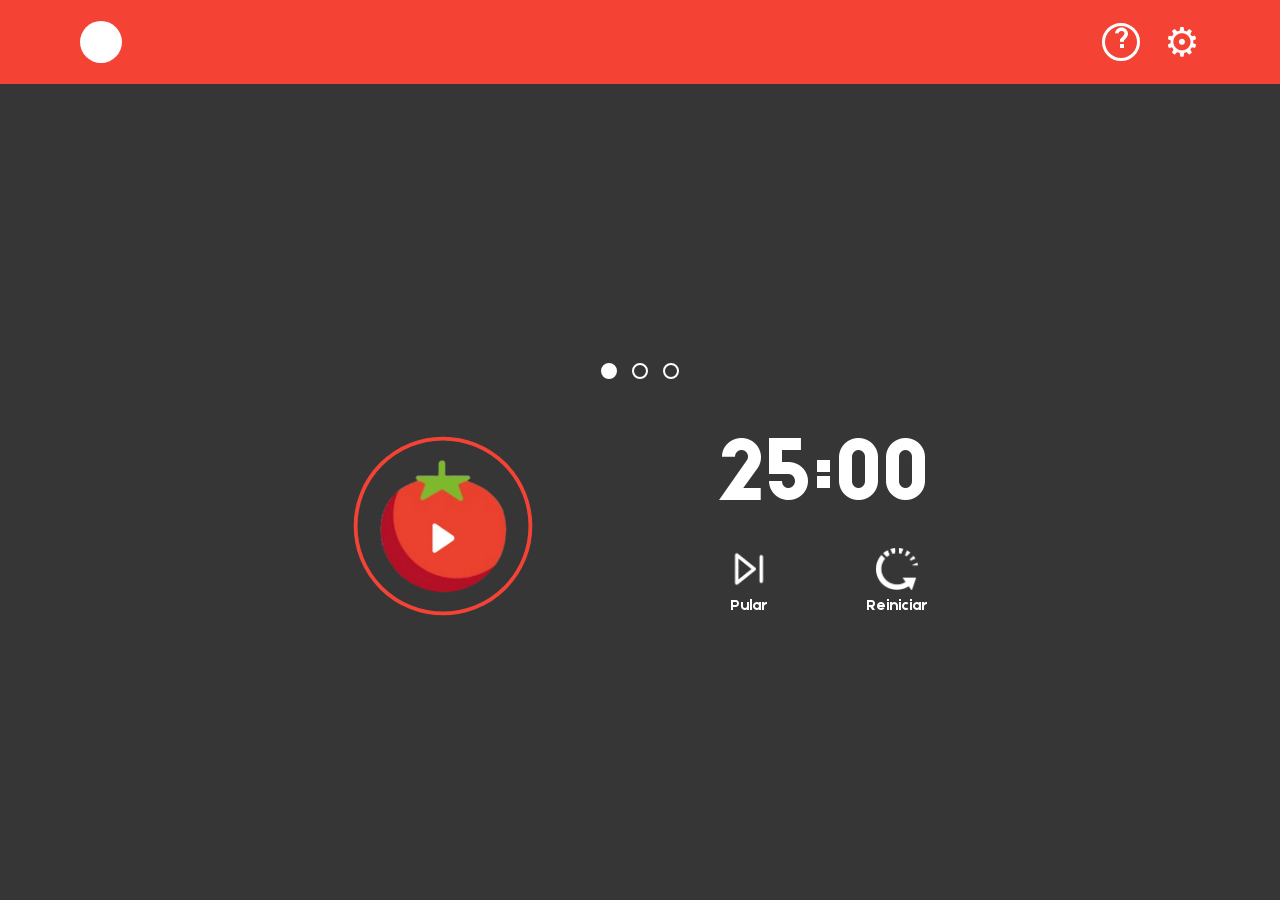
<file: index.html>
<!DOCTYPE html>
<html lang="pt-br">
<head>
    <meta charset="UTF-8">
    <meta name="viewport" content="width=device-width, initial-scale=1.0">
    <title>Pomodoro</title>
    <link rel="stylesheet" href="style.css">
</head>
<body data-page="home">
    <header class="cabecalho">
        <a class="perfil" href="index.html" aria-label="Página inicial"></a>
        <nav class="menu">
            <a class="ajuda" href="Sobre.html" aria-label="Sobre">?</a>
            <a class="configurar" href="Configuração/Configuracoes.html" aria-label="Configurações">⚙</a>
        </nav>
    </header>
    <main class="PomodoroPrincipal">
        <!-- Ciclos -->
        <div class="indicadores" id="indicadores"><span class="dot ativo"></span><span class="dot"></span><span class="dot"></span></div>
        <!-- Timer -->
        <div class="conteudo-pomodoro">
            <div class="container-tomate">
                <svg class="circulo-progresso" viewBox="0 0 200 200"><circle class="circulo-fundo" cx="100" cy="100" r="92"></circle><circle id="circulo-timer" class="circulo-linha" cx="100" cy="100" r="92"></circle></svg>
                <button id="IniciarPausar"><img src="img/BotaoTomatePlay.png" alt="Tomate"></button>
            </div>
            <div class="lado-direito">
                <div id="Tempo"></div>
                <div class="Botoes">
                    <button id="PularTempo"><img src="img/pularW.png" alt=""><span data-i18n="skip">Pular</span></button>
                    <button id="ReiniciarTempo"><img src="img/reiniciarW.png" alt=""><span data-i18n="restart">Reiniciar</span></button>
                </div>
            </div>
        </div>
    </main>
    <script src="script.js" defer></script>
</body>
</html>
</file>
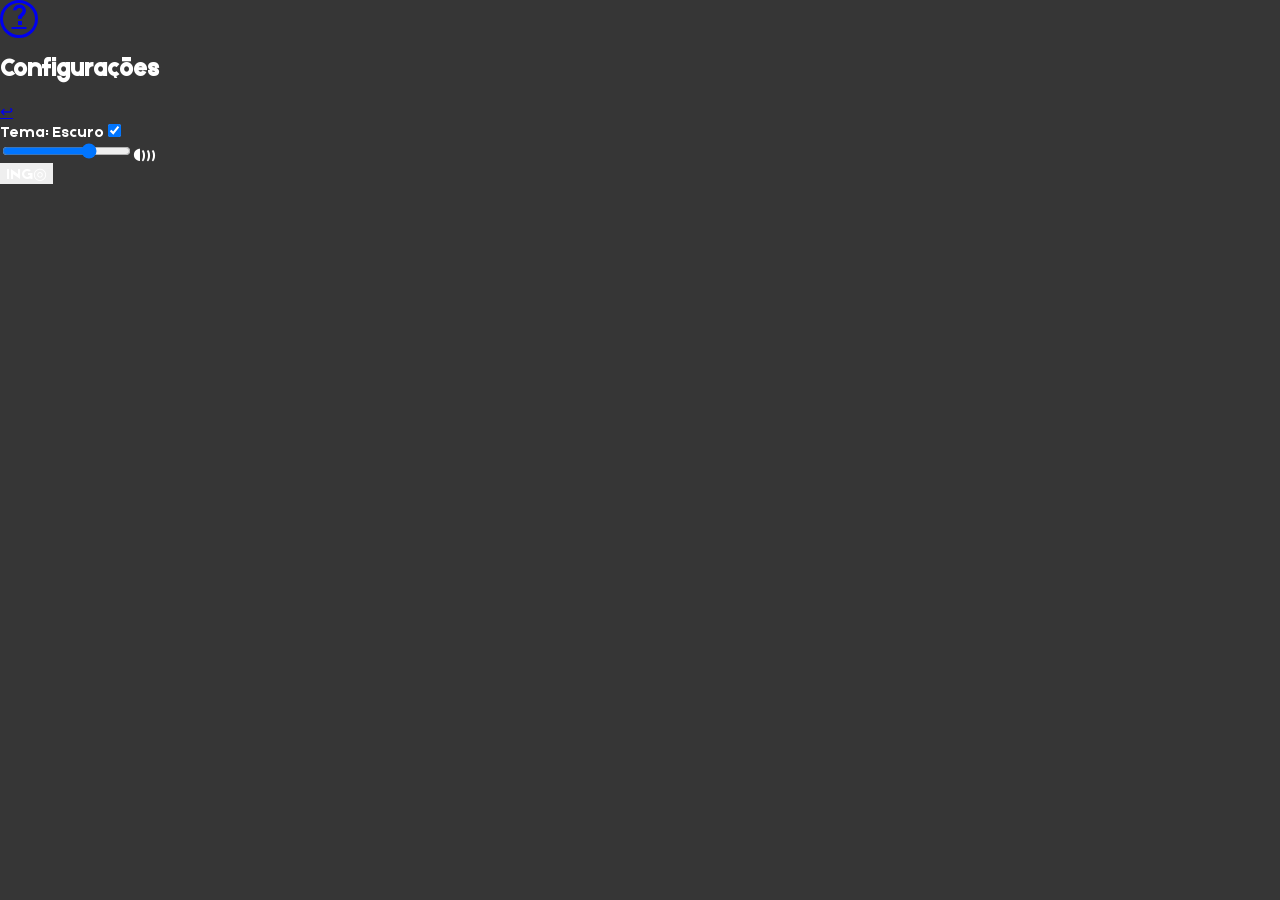
<file: Configuracoes.html>
<!DOCTYPE html>
<html lang="pt-br">
<head>
    <meta charset="UTF-8">
    <meta name="viewport" content="width=device-width, initial-scale=1.0">
    <link rel="stylesheet" href="style.css">
    <title>Configurações</title>
</head>
<body data-page="settings">
    <!-- Configurações -->
    <div class="painel-configuracoes">
        <div class="cabecalho-config">
            <a class="ajuda" href="../Sobre.html" aria-label="Sobre">?</a>
            <h2 data-i18n="settings">Configurações</h2>
            <a class="voltar" href="../index.html" aria-label="Voltar">↩</a>
        </div>
        <div class="corpo-config">
            <!-- Tema -->
            <div class="opcao-item"><span id="labelTema">Tema: Escuro</span><label class="switch"><input type="checkbox" checked id="toggleTema"><span class="slider"></span></label></div>
            <!-- Volume -->
            <div class="opcao-item controle-volume"><input type="range" min="0" max="100" value="70" class="range-volume" id="rangeVolume"><span class="icone-som">◖)))</span></div>
            <!-- Idioma -->
            <div class="opcao-item centralizado"><button class="botao-idioma" id="btnIdioma"><span id="textoIdioma">ING</span><span class="icone-globo">◎</span></button></div>
        </div>
    </div>
    <script src="../script.js"></script>
</body>
</html>
</file>
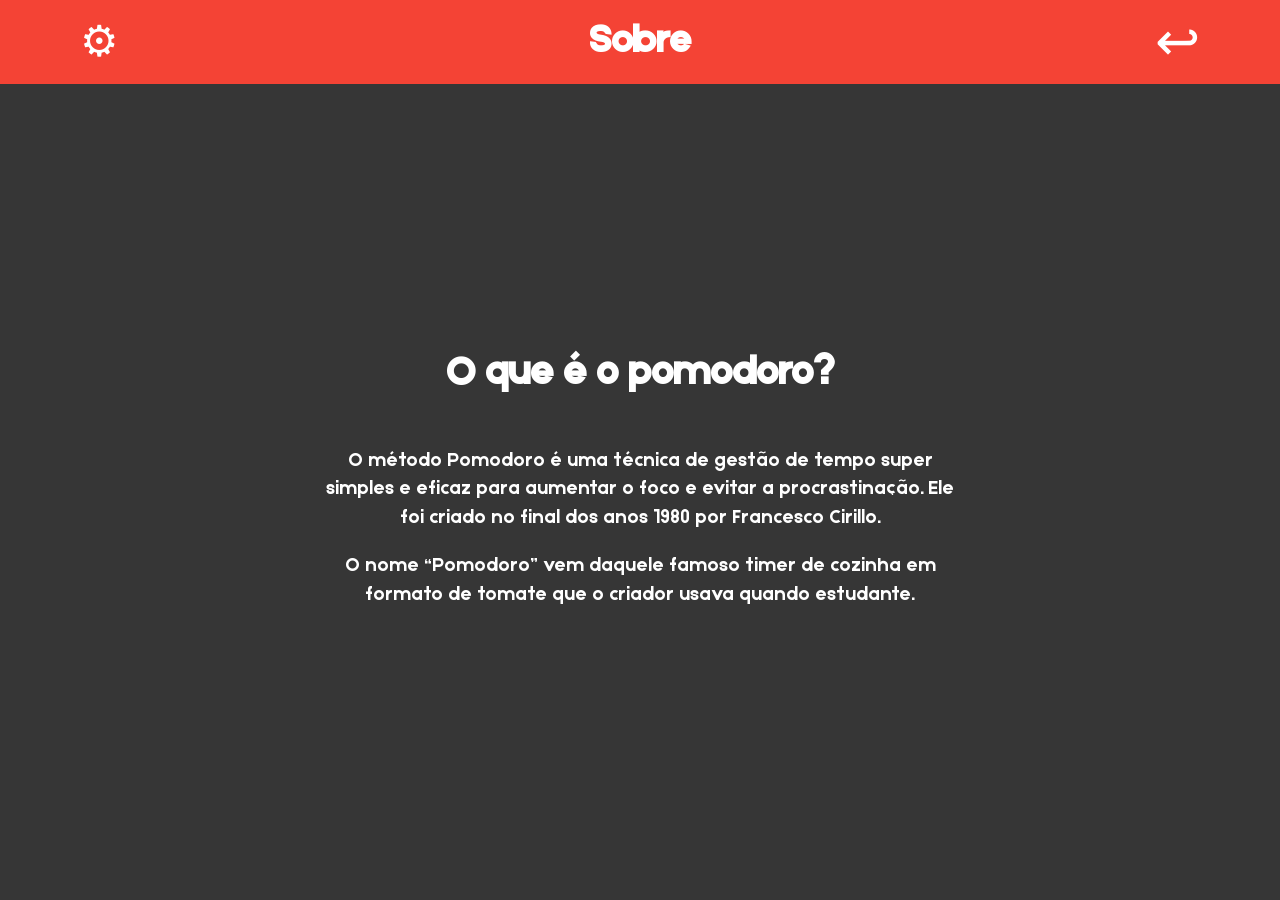
<file: Sobre.html>
<!DOCTYPE html>
<html lang="pt-br">
<head>
    <meta charset="UTF-8">
    <meta name="viewport" content="width=device-width, initial-scale=1.0">
    <link rel="stylesheet" href="Configuração/style.css">
    <title>Sobre</title>
</head>
<body class="sobre-pagina" data-page="about">
    <!-- Sobre -->
    <main class="painel-configuracoes">
        <header class="cabecalho-config">
            <a class="configurar" href="Configuração/Configuracoes.html" aria-label="Configurações">⚙</a>
            <h1 data-i18n="about">Sobre</h1>
            <a class="voltar" href="index.html" aria-label="Voltar">↩</a>
        </header>

        <section class="texto-sobre">
            <h2 data-i18n="aboutTitle">O que é o pomodoro?</h2>
            <p data-i18n="aboutTextOne">O método Pomodoro é uma técnica de gestão de tempo super simples e eficaz para aumentar o foco e evitar a procrastinação. Ele foi criado no final dos anos 1980 por Francesco Cirillo.</p>
            <p data-i18n="aboutTextTwo">O nome “Pomodoro” vem daquele famoso timer de cozinha em formato de tomate que o criador usava quando estudante.</p>
        </section>
    </main>
    <script src="script.js"></script>
</body>
</html>
</file>
<file: style.css>
@font-face {
    font-family: 'Etna';
    src: url('fonte/Etna.ttf') format('truetype');
}

/* Tela inicial */
:root {
    --vermelho: #f44335;
    --escuro: #363636;
    --branco: #fff;
}

* {
    box-sizing: border-box;
}

body {
    min-height: 100vh;
    margin: 0;
    color: var(--branco);
    font-family: 'Etna', Arial, sans-serif;
    background: var(--escuro);
}

.cabecalho {
    height: 84px;
    padding: 0 clamp(26px, 7vw, 80px);
    display: flex;
    align-items: center;
    justify-content: space-between;
    background: var(--vermelho);
}

.perfil {
    width: 42px;
    height: 42px;
    display: block;
    border-radius: 50%;
    background: var(--branco);
}

.menu {
    display: flex;
    align-items: center;
    gap: 24px;
}

.menu a {
    color: var(--branco);
    text-decoration: none;
}

.ajuda {
    width: 38px;
    height: 38px;
    display: grid;
    place-items: center;
    border: 3px solid currentColor;
    border-radius: 50%;
    font-size: 1.7rem;
    line-height: 1;
}

.configurar {
    font-family: Arial, sans-serif;
    font-size: 2.5rem;
    line-height: 1;
}

.PomodoroPrincipal {
    min-height: calc(100vh - 84px);
    padding: clamp(32px, 9vh, 90px) clamp(26px, 9vw, 140px);
    display: flex;
    flex-direction: column;
    align-items: center;
    justify-content: center;
}

.indicadores {
    display: flex;
    gap: 15px;
    margin-bottom: clamp(26px, 6vh, 52px);
}

.dot {
    width: 16px;
    height: 16px;
    border: 2px solid var(--branco);
    border-radius: 50%;
}

.dot.ativo {
    background: var(--branco);
}

.conteudo-pomodoro {
    width: min(650px, 100%);
    display: grid;
    grid-template-columns: minmax(155px, .95fr) minmax(210px, 1.05fr);
    align-items: center;
    gap: clamp(34px, 10vw, 110px);
}

.container-tomate {
    position: relative;
    width: 190px;
    height: 190px;
    display: grid;
    place-items: center;
    justify-self: center;
}

.circulo-progresso {
    position: absolute;
    inset: 0;
    width: 100%;
    height: 100%;
    transform: rotate(-90deg);
}

.circulo-fundo {
    fill: none;
    stroke: rgba(255, 255, 255, .18);
    stroke-width: 3;
}

.circulo-linha {
    fill: none;
    stroke: var(--vermelho);
    stroke-width: 4;
    stroke-linecap: round;
    stroke-dasharray: 578;
    transition: stroke-dashoffset 1s linear;
}

button {
    border: 0;
    color: inherit;
    font: inherit;
    cursor: pointer;
}

button:active {
    transform: scale(.95);
}

button:focus-visible,
a:focus-visible {
    outline: 3px solid var(--branco);
    outline-offset: 4px;
}

#IniciarPausar {
    position: relative;
    z-index: 1;
    padding: 0;
    background: transparent;
}

#IniciarPausar img {
    display: block;
    width: 145px;
    height: 145px;
    object-fit: contain;
}

.lado-direito {
    display: flex;
    flex-direction: column;
    align-items: center;
}

#Tempo {
    margin: 0 0 30px;
    font-size: clamp(3.5rem, 9vw, 5.6rem);
    line-height: .9;
    letter-spacing: .03em;
}

.Botoes {
    display: flex;
    justify-content: center;
    gap: clamp(30px, 7vw, 68px);
}

.Botoes button {
    min-width: 80px;
    display: flex;
    flex-direction: column;
    align-items: center;
    gap: 9px;
    padding: 0;
    background: transparent;
    font-size: .95rem;
}

.Botoes button img {
    width: 42px;
    height: 42px;
    object-fit: contain;
}

body.tema-claro {
    color: #242424;
    background: #f3f3f3;
}

body.tema-claro .dot {
    border-color: var(--vermelho);
}

body.tema-claro .dot.ativo {
    background: var(--vermelho);
}

body.tema-claro .circulo-fundo {
    stroke: rgba(0, 0, 0, .15);
}

body.tema-claro #Tempo {
    color: var(--vermelho);
}

/* Celular deitado */
@media (orientation: landscape) and (max-height: 600px) {
    .cabecalho {
        height: 62px;
        padding: 0 clamp(26px, 6vw, 72px);
    }

    .perfil {
        width: 34px;
        height: 34px;
    }

    .ajuda {
        width: 31px;
        height: 31px;
        border-width: 2px;
        font-size: 1.25rem;
    }

    .configurar {
        font-size: 2rem;
    }

    .PomodoroPrincipal {
        min-height: calc(100vh - 62px);
        padding: 16px clamp(30px, 10vw, 150px);
    }

    .indicadores {
        margin-bottom: 12px;
        gap: 11px;
    }

    .dot {
        width: 12px;
        height: 12px;
    }

    .conteudo-pomodoro {
        width: min(670px, 100%);
        gap: clamp(44px, 12vw, 130px);
    }

    .container-tomate {
        width: min(32vh, 175px);
        height: min(32vh, 175px);
    }

    #IniciarPausar img {
        width: min(25vh, 138px);
        height: min(25vh, 138px);
    }

    #Tempo {
        margin-bottom: 20px;
        font-size: clamp(3.2rem, 12vh, 5rem);
    }

    .Botoes button {
        flex-direction: row;
        min-width: auto;
        font-size: .8rem;
    }

    .Botoes button img {
        width: 29px;
        height: 29px;
    }
}

@media (max-width: 520px) and (orientation: portrait) {
    .cabecalho {
        height: 72px;
    }

    .PomodoroPrincipal {
        min-height: calc(100vh - 72px);
        padding: 42px 26px;
    }

    .conteudo-pomodoro {
        grid-template-columns: 1fr;
        gap: 34px;
    }

    .container-tomate {
        width: 180px;
        height: 180px;
    }

    #Tempo {
        font-size: 4.5rem;
    }
}
</file>
<file: Configuração/style.css>
@font-face {
    font-family: 'Etna';
    src: url('../fonte/Etna.ttf') format('truetype');
}

/* Configurações */
:root {
    --vermelho: #f44335;
    --escuro: #363636;
    --branco: #fff;
}

* {
    box-sizing: border-box;
}

body {
    min-height: 100vh;
    margin: 0;
    color: var(--branco);
    font-family: 'Etna', Arial, sans-serif;
    background: var(--escuro);
}

.painel-configuracoes {
    min-height: 100vh;
    display: flex;
    flex-direction: column;
    background: var(--escuro);
}

.cabecalho-config {
    min-height: 84px;
    padding: 0 clamp(26px, 7vw, 80px);
    display: grid;
    grid-template-columns: 1fr auto 1fr;
    align-items: center;
    background: var(--vermelho);
}

.cabecalho-config h2 {
    margin: 0;
    font-size: clamp(1.4rem, 3.5vw, 2rem);
}

.cabecalho-config a {
    color: var(--branco);
    text-decoration: none;
}

.cabecalho-config .ajuda {
    width: 42px;
    height: 42px;
    display: grid;
    place-items: center;
    border: 3px solid currentColor;
    border-radius: 50%;
    font-size: 1.8rem;
    line-height: 1;
}

.voltar {
    justify-self: end;
    font-family: Arial, sans-serif;
    font-size: 3.4rem;
    line-height: 1;
}

.corpo-config {
    flex: 1;
    width: min(560px, calc(100% - 52px));
    margin: 0 auto;
    padding: 52px 0;
    display: grid;
    gap: 38px;
    align-content: center;
}

.opcao-item {
    width: 100%;
    display: flex;
    align-items: center;
    justify-content: space-between;
    gap: 24px;
    font-size: clamp(1rem, 2.2vw, 1.3rem);
}

.opcao-item.centralizado {
    justify-content: center;
}

.switch {
    position: relative;
    width: 78px;
    height: 42px;
    flex: 0 0 auto;
}

.switch input {
    opacity: 0;
    width: 0;
    height: 0;
}

.slider {
    position: absolute;
    inset: 0;
    cursor: pointer;
    border: 2px solid var(--branco);
    border-radius: 40px;
}

.slider::before {
    position: absolute;
    left: 4px;
    bottom: 4px;
    width: 30px;
    height: 30px;
    content: '';
    border-radius: 50%;
    background: var(--branco);
    transition: transform .25s;
}

input:checked+.slider::before {
    transform: translateX(36px);
}

.controle-volume {
    gap: 18px;
}

.range-volume {
    width: 100%;
    height: 4px;
    appearance: none;
    border-radius: 6px;
    outline: none;
    background: rgba(255, 255, 255, .28);
}

.range-volume::-webkit-slider-thumb {
    width: 26px;
    height: 26px;
    appearance: none;
    border-radius: 50%;
    background: var(--vermelho);
    cursor: pointer;
}

.icone-som {
    font-size: 2rem;
}

.botao-idioma {
    padding: 11px 28px;
    display: flex;
    align-items: center;
    gap: 13px;
    border: 0;
    border-radius: 28px;
    color: var(--branco);
    font: inherit;
    font-size: 1.2rem;
    background: var(--vermelho);
    cursor: pointer;
}

.icone-globo {
    font-family: Arial, sans-serif;
    font-size: 1.6rem;
}

/* Sobre */
.sobre-pagina .cabecalho-config h1 {
    margin: 0;
    font-size: clamp(1.7rem, 4vw, 2.4rem);
}

.sobre-pagina .configurar {
    color: var(--branco);
    text-decoration: none;
    font-family: Arial, sans-serif;
    font-size: 2.7rem;
    line-height: 1;
}

.texto-sobre {
    flex: 1;
    width: min(650px, calc(100% - 52px));
    margin: 0 auto;
    padding: clamp(42px, 8vh, 84px) 0;
    display: flex;
    flex-direction: column;
    justify-content: center;
    text-align: center;
}

.texto-sobre h2 {
    margin: 0 0 clamp(26px, 6vh, 54px);
    font-size: clamp(1.55rem, 4vw, 2.5rem);
}

.texto-sobre p {
    margin: 0 auto 20px;
    font-family: 'Etna', Arial, sans-serif;
    font-size: clamp(.92rem, 2vw, 1.2rem);
    line-height: 1.48;
}

body.tema-claro {
    color: #252525;
    background: #f3f3f3;
}

body.tema-claro .painel-configuracoes {
    background: #f3f3f3;
}

body.tema-claro .slider {
    border-color: #252525;
}

body.tema-claro .slider::before {
    background: var(--vermelho);
}

body.tema-claro .range-volume {
    background: #b5b5b5;
}

/* Celular deitado */
@media (orientation: landscape) and (max-height: 600px) {
    .cabecalho-config {
        min-height: 62px;
        padding: 0 clamp(28px, 7vw, 78px);
    }

    .cabecalho-config h2 {
        font-size: 1.35rem;
    }

    .cabecalho-config .ajuda {
        width: 32px;
        height: 32px;
        border-width: 2px;
        font-size: 1.3rem;
    }

    .voltar {
        font-size: 2.6rem;
    }

    .corpo-config {
        width: min(650px, calc(100% - 68px));
        padding: 24px 0;
        grid-template-columns: .9fr 1.2fr auto;
        align-items: center;
        gap: clamp(24px, 6vw, 70px);
    }

    .opcao-item {
        gap: 12px;
        font-size: .86rem;
    }

    .switch {
        width: 62px;
        height: 34px;
    }

    .slider::before {
        width: 24px;
        height: 24px;
        bottom: 3px;
    }

    .switch input:checked+.slider::before {
        transform: translateX(29px);
    }

    .controle-volume {
        min-width: 170px;
    }

    .icone-som {
        font-size: 1.6rem;
    }

    .botao-idioma {
        padding: 9px 20px;
        font-size: .9rem;
    }

    .icone-globo {
        font-size: 1.2rem;
    }
}
</file>
